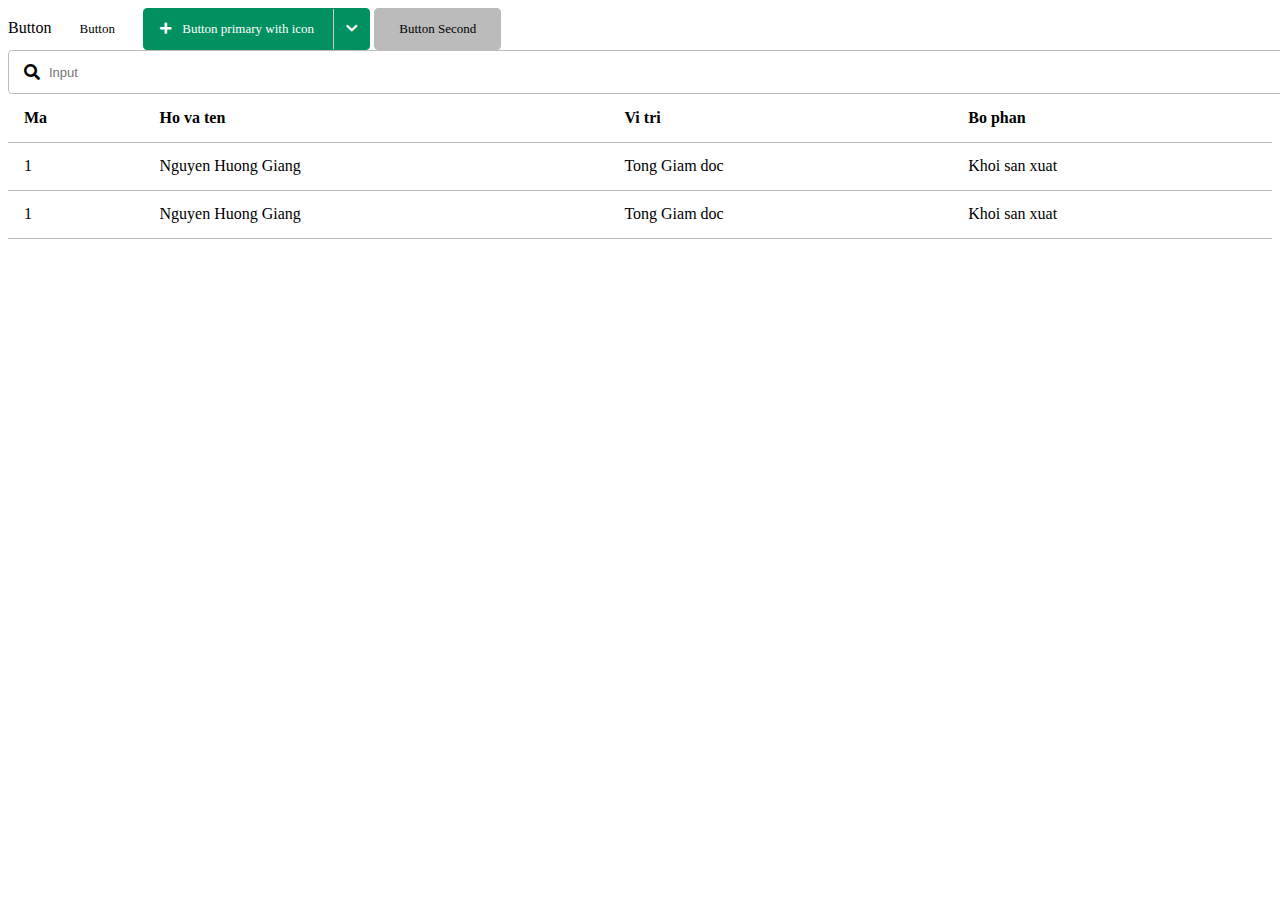
<file: UI/index.html>
﻿<!DOCTYPE html>
<html>

<head>
    <meta charset="utf-8" />
    <title></title>
    <link href="content/font/fontawesome-5.15.1/css/fontawesome.min.css" rel="stylesheet" />
    <link href="content/font/fontawesome-5.15.1/css/solid.css" rel="stylesheet" />
    <link rel="stylesheet" href="css/components/button.css">
    <link rel="stylesheet" href="css/components/field-input.css">
    <link rel="stylesheet" href="css/components/table.css">
</head>

<body>
    <label>Button</label>
    <div class="btn">Button</div>
    <div class="btn btn-primary has-icon">
        <div class="btn-icon-left fas fa-plus"></div>
        <div class="btn-text">Button primary with icon</div>
        <div class="btn-icon-right fas fa-chevron-down"></div>
    </div>
    <div class="btn btn-second">Button Second</div>
    <div class="field-input has-icon-left">
        <span class="icon-left fas fa-search"></span>
        <input type="text" class="input" placeholder="Input">
    </div>

    <table class="table">
        <thead>
            <tr>
                <th>Ma</th>
                <th>Ho va ten</th>
                <th>Vi tri</th>
                <th>Bo phan</th>
            </tr>
        </thead>
        <tbody>
            <tr>
                <td>1</td>
                <td>Nguyen Huong Giang</td>
                <td>Tong Giam doc</td>
                <td>Khoi san xuat</td>
            </tr>
            <tr>
                <td>1</td>
                <td>Nguyen Huong Giang</td>
                <td>Tong Giam doc</td>
                <td>Khoi san xuat</td>
            </tr>
        </tbody>
    </table>
</body>

</html>
</file>
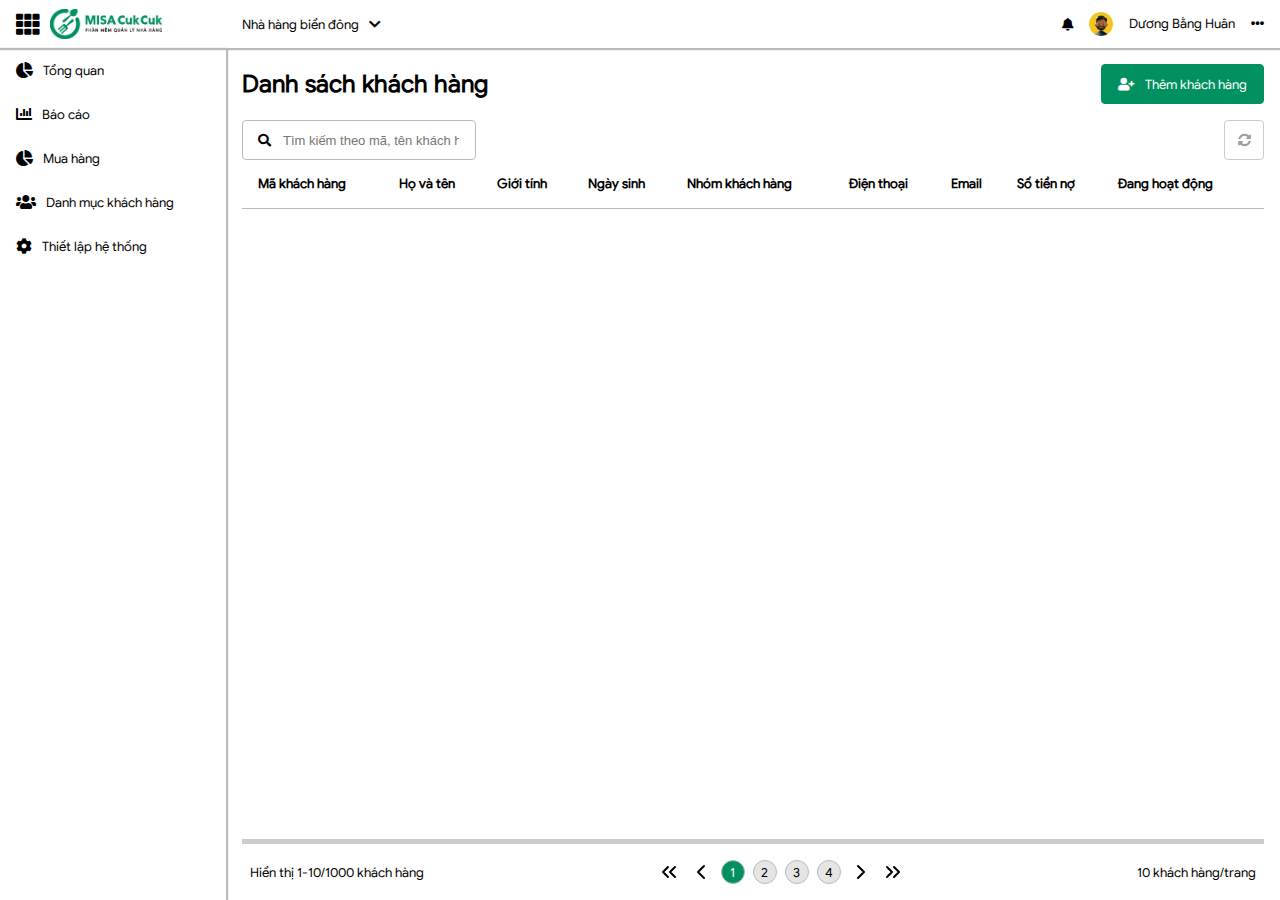
<file: UI/page/customer.html>
<!DOCTYPE html>
<html>

<head>
    <meta charset="utf-8" />
    <title></title>
    <link href="../content/font/fontawesome-5.15.1/css/fontawesome.min.css" rel="stylesheet" />
    <link href="../content/font/fontawesome-5.15.1/css/solid.css" rel="stylesheet" />
    <link href="../css/main.css" rel="stylesheet" />
    <link href="../css/components/field-input.css" rel="stylesheet" />
    <link rel="stylesheet" href="../css/components/dropdown.css">
    <link rel="stylesheet" href="../css/components/table.css">
    <link rel="stylesheet" href="../css/components/pagination.css">
    <link rel="stylesheet" href="../css/components/dialog.css">
    <link href="../css/layout/content.css" rel="stylesheet" />
    <link href="../css/layout/header.css" rel="stylesheet" />
    <link href="../css/layout/navbar.css" rel="stylesheet" />
    <link rel="stylesheet" href="../css/layout/grid.css">
</head>

<body>
    <div class="header">
        <div class="logo-box">
            <div class="toggle fas fa-th"></div>
            <div class="logo"></div>
        </div>
        <div class="header-toolbar">
            <div class="header-toolbar-left">
                <div class="dropdown">
                    <div class="dropdown-toggle">
                        <div class="header-left-text">Nhà hàng biển đông</div>
                        <div class="header-left-icon fas fa-chevron-down"></div>
                    </div>
                    <div class="dropdown-content hide">
                        <div class="dropdown-item">Nhà hàng biển đông</div>
                        <div class="dropdown-item">Nhà hàng biển đông</div>
                    </div>
                </div>
            </div>
            <div class="header-toolbar-right">
                <div class="fas fa-bell"></div>
                <div class="avatar"></div>
                <div class="name">Dương Bằng Huân</div>
                <div class="dropdown">
                    <div class="dropdown-toggle">
                        <div class="fas fa-ellipsis-h option" style="line-height: 48px;"></div>
                    </div>
                    <div class="dropdown-content dropdown-right hide">
                        <div class="dropdown-item">Trang cá nhân</div>
                        <div class="dropdown-item">Đăng xuất</div>
                    </div>
                </div>
            </div>
        </div>
    </div>

    <div class="navbar">

        <div class="navbar-content">
            <a class="navbar-item" href="#">
                <div class="navbar-item-icon fas fa-chart-pie"> </div>
                <div class="navbar-item-text">Tổng quan</div>
            </a>

            <a class="navbar-item" href="#">
                <div class="navbar-item-icon fas fa-chart-bar"> </div>
                <div class="navbar-item-text">Báo cáo</div>
            </a>

            <a class="navbar-item" href="#">
                <div class="navbar-item-icon fas fa-chart-pie"> </div>
                <div class="navbar-item-text">Mua hàng</div>
            </a>

            <a class="navbar-item" href="#">
                <div class="navbar-item-icon fas fa-users"> </div>
                <div class="navbar-item-text">Danh mục khách hàng</div>
            </a>

            <a class="navbar-item" href="#">
                <div class="navbar-item-icon fas fa-cog"> </div>
                <div class="navbar-item-text">Thiết lập hệ thống</div>
            </a>
        </div>
    </div>

    <div class="content">
        <div class="title-box">
            <div class="title">Danh sách khách hàng</div>
            <div id="btnAdd" class="btn btn-primary has-icon">
                <div class="btn-icon-left fas fa-user-plus"></div>
                <div class="btn-text">Thêm khách hàng</div>
            </div>
        </div>
        <div class="toolbar">
            <div class="field-input has-icon-left">
                <span class="icon-left fas fa-search"></span>
                <input type="text" class="input" placeholder="Tìm kiếm theo mã, tên khách hàng">
            </div>
            <div id="btnRefresh" class="fas fa-sync-alt btn-icon"></div>
        </div>
        <div class="data">
            <table id="tblListCustomer" class="table">
                <thead>
                    <tr>
                        <th>Mã khách hàng</th>
                        <th>Họ và tên</th>
                        <th>Giới tính</th>
                        <th>Ngày sinh</th>
                        <th>Nhóm khách hàng</th>
                        <th>Điện thoại</th>
                        <th>Email</th>
                        <th>Số tiền nợ</th>
                        <th>Đang hoạt động</th>
                    </tr>
                </thead>
                <tbody>

                </tbody>
            </table>
        </div>

        <div class="footer">
            <div>
                Hiển thị 1-10/1000 khách hàng
            </div>
            <div class="pagination">
                <div class="pagination-item first-page"></div>
                <div class="pagination-item prev-page"></div>
                <div class="pagination-item active">1</div>
                <div class="pagination-item">2</div>
                <div class="pagination-item">3</div>
                <div class="pagination-item">4</div>
                <div class="pagination-item next-page"></div>
                <div class="pagination-item last-page"></div>
            </div>
            <div>10 khách hàng/trang</div>
        </div>
    </div>

    <div class="dialog hide">
        <div class="dialog-content">
            <form id="customerForm" method="POST">
                <div class="dialog-header">
                    <div class="dialog-title">Thông tin khách hàng</div>
                    <div class="dialog-close-button">&#x2715;</div>
                </div>
                <div class="dialog-body">

                    <div class="row">
                        <div class="col-4 p-1 avatar-box">
                            <div class="avatar-input"></div>
                            <div class="has-text-centered">Vui lòng chọn ảnh có định dạng</div>
                            <div class="has-text-bold has-text-centered">.jpg, .jpeg, .png, .gif</div>
                        </div>
                        <div class="col-4 px-1">
                            <div class="field-input mt-1">
                                <label class="label" for="">Mã khách hàng (<span class="important">*</span>)</label>
                                <input type="text" class="input" name="CustomerCode">
                            </div>
                            <div class="field-input mt-1">
                                <label class="label" for="">Mã thẻ thành viên</label>
                                <input type="text" class="input" name="">
                            </div>
                            <div class="field-input mt-1">
                                <label class="label" for="">Ngày sinh</label>
                                <input type="date" class="input" name="DateOfBirth">
                            </div>
                        </div>
                        <div class="col-4 px-1">
                            <div class="field-input mt-1">
                                <label class="label" for="">Họ và tên (<span class="important">*</span>)</label>
                                <input type="text" class="input" name="FullName">
                            </div>
                            <div class="field-input mt-1">
                                <label class="label" for="">Nhóm khách hàng</label>
                                <select class="input" name="CustomerGroupId">
                                    <option value=""></option>
                                </select>
                            </div>
                            <div class="field-input mt-1">
                                <label class="label" for="">Giới tính</label>
                                <div class="btn-radio">
                                    <input type="radio" name="Gender" value="1">
                                    <label for="">Nam</label>
                                </div>
                                <div class="btn-radio">
                                    <input type="radio" name="Gender" value="0">
                                    <label for="">Nữ</label>
                                </div>
                                <div class="btn-radio">
                                    <input type="radio" name="Gender" value="2">
                                    <label for="">Khác</label>
                                </div>
                            </div>
                        </div>
                    </div>
                    <div class="row mt-1">
                        <div class="col-8">
                            <div class="field-input px-1">
                                <label for="">Email</label>
                                <input type="email" name="Email" id="" class="input" placeholder="example@domain.com">
                            </div>
                        </div>
                        <div class="col-4">
                            <div class="field-input px-1">
                                <label for="">Số điện thoại (<span class="important">*</span>)</label>
                                <input type="text" class="input" name="PhoneNumber">
                            </div>
                        </div>
                    </div>
                    <div class="row mt-1">
                        <div class="col-8">
                            <div class="field-input px-1">
                                <label for="">Tên công ty</label>
                                <input type="text" name="CompanyName" id="" class="input">
                            </div>
                        </div>
                        <div class="col-4">
                            <div class="field-input px-1">
                                <label for="">Mã số thuế</label>
                                <input type="text" class="input" placeholder="Mã số thuế của công ty" name="CompanyTaxCode">
                            </div>
                        </div>
                    </div>
                    <div class="field-input mt-1 px-1">
                        <label for="">Địa chỉ</label>
                        <input type="text" class="input" name="Address">
                    </div>

                </div>
                <div class="dialog-footer">
                    <div class="flex flex-right">
                        <div class="btn mr-2">Hủy</div>
                        <button type="submit" id="btnSave" class="btn btn-primary has-icon mr-2">
                            <div class="btn-icon-left fas fa-save"></div>
                            <div class="btn-text">Lưu</div>
                        </button>
                    </div>
                </div>
            </form>
        </div>
    </div>

    <script src="../lib/jquery.min.js"></script>
    <script src="../js/page/customer.js"></script>
</body>

</html>
</file>
<file: UI/css/components/button.css>
/* Button primary */

.btn {
    border-radius: 4px;
    height: 40px;
    line-height: 40px;
    font-size: 13px;
    padding-left: 24px;
    padding-right: 24px;
    text-align: center;
    display: inline-block;
    cursor: pointer;
}

.btn.btn-primary {
    background-color: #019160;
    border: 1px solid #019160;
    color: #ffffff;
}

.btn.btn-primary:hover {
    background-color: #2FBE8E;
}

.btn.btn-primary:active {
    background-color: #01B075;
}


/* Button icon */

.btn.has-icon {
    padding-left: 0;
    padding-right: 0;
}

.btn.has-icon>div {
    display: inline-block;
    line-height: 40px;
}

.btn.has-icon .btn-icon-left {
    padding-left: 16px;
    padding-right: 8px;
}

.btn.has-icon .btn-text {
    padding-right: 16px;
}

.btn.has-icon .btn-icon-right {
    padding-left: 12px;
    padding-right: 12px;
    border-left: 1px solid #ccc;
}


/* Button seconds */

.btn.btn-second {
    border: 1px solid #bbbbbb;
    color: #000;
    background-color: #bbbbbb;
}

.btn.btn-second:hover {
    background-color: #e9ebee;
}

.btn.btn-second:active {
    background-color: #01B075;
}


/* Button Icon without text */

.btn-icon {
    border: 1px solid #ccc;
    border-radius: 4px;
    width: 40px;
    height: 40px;
    line-height: 40px;
    text-align: center;
    color: #9d9d9d;
    cursor: pointer;
}

.btn-icon:hover {
    background-color: #e8e8e8;
}
</file>
<file: UI/css/components/field-input.css>
/* input, select */

.field-input .label {
    font-size: 13px;
    padding-bottom: 4px;
    display: block;
}

.field-input .important {
    color: #f20;
}

.field-input .input {
    border: 1px solid #bbbbbb;
    border-radius: 4px;
    height: 40px;
    color: #000;
    font-size: 13px;
    padding-left: 16px;
    padding-right: 16px;
    width: 100%;
}

.field-input .input:focus {
    border-color: #019160;
    outline: none;
    color: #000;
}

.field-input.has-icon-left {
    position: relative;
}

.field-input.has-icon-left .icon-left {
    position: absolute;
    top: 14px;
    height: 16px;
    width: 16px;
    margin-left: 16px;
    margin-right: 8px;
}

.field-input.has-icon-left .input {
    padding-left: 40px;
}


/* button radio */

.btn-radio {
    display: inline-flex;
    align-items: center;
    height: 40px;
    line-height: 20px;
    margin-left: 4px;
    margin-right: 4px;
}

.btn-radio input[type="radio"] {
    width: 20px;
    height: 20px;
    margin: 0;
}

.btn-radio label {
    display: inline-block;
    margin-left: 4px;
}


/* .input::-ms-input-placeholder,
.input::-webkit-input-placeholder,
.input::placeholder {
    font-size: 11px;
} */
</file>
<file: UI/css/components/table.css>
.table {
    width: 100%;
    border-collapse: collapse;
}

.table tr {
    border-bottom: 1px solid #bbbbbb;
    height: 48px;
}

.table thead tr {
    text-align: left;
}

.table tbody tr:hover {
    background-color: #e8e8e8;
    cursor: pointer;
}

.table th,
.table td {
    padding-left: 10px;
    padding-right: 10px;
}

.table th:first-child,
.table td:first-child {
    padding-left: 16px;
}

.table th:last-child,
.table th:last-child {
    padding-right: 16px;
}


/* .table tr th,
.table tr td {
    margin-left: 10px;
} */
</file>
<file: UI/css/main.css>
@import url('components/button.css');
* {
    box-sizing: border-box;
}

body {
    font-family: GoogleSans-Regular;
    font-size: 13px;
    margin: 0;
}

.hide {
    display: none !important;
}


/* Spacing */

.p-1 {
    padding: 8px;
}

.px-1 {
    padding-left: 8px;
    padding-right: 8px;
}

.mt-1 {
    margin-top: 8px;
}

.mr-2 {
    margin-right: 16px;
}


/* Text decoration */

.has-text-centered {
    text-align: center;
}

.has-text-right {
    text-align: right;
}

.has-text-bold {
    font-weight: bold;
}

@font-face {
    font-family: 'GoogleSans-Regular';
    src: url('../content/font/GoogleSans-Regular.otf') format('opentype');
}

@font-face {
    font-family: 'GoogleSans-Bold';
    src: url('../content/font/GoogleSans-Bold.otf') format('opentype');
}

@font-face {
    font-family: 'GoogleSans-Italic';
    src: url('../content/font/GoogleSans-Italic.otf') format('opentype');
}

@font-face {
    font-family: 'GoogleSans-BlackItalic';
    src: url('../content/font/GoogleSans-BlackItalic.otf') format('opentype');
}
</file>
<file: UI/css/components/dropdown.css>
.dropdown {
    position: relative;
    height: 100%;
}

.dropdown .dropdown-toggle {
    display: flex;
    align-items: center;
    cursor: pointer;
    height: 100%;
}

.dropdown-content {
    overflow: auto;
    position: absolute;
    /* top: 48px; */
    background-color: #fff;
    z-index: 1000;
    min-width: 160px;
    border: 1px solid #bbbbbb;
    border-radius: 0 0 4px 4px;
}

.dropdown .dropdown-content.dropdown-right {
    right: 0;
}

.dropdown .dropdown-item {
    height: 40px;
    line-height: 40px;
    padding-left: 16px;
    padding-right: 16px;
    display: block;
    cursor: pointer;
}

.dropdown .dropdown-item:hover {
    background-color: #e5e5e5;
}
</file>
<file: UI/css/components/pagination.css>
.pagination {
    height: 56px;
    display: flex;
    flex-direction: row;
    justify-content: center;
    align-items: center;
}

.pagination .pagination-item {
    border: 1px solid #bbbbbb;
    background-color: #e5e5e5;
    border-radius: 24px;
    height: 24px;
    width: 24px;
    line-height: 24px;
    text-align: center;
    margin-left: 4px;
    margin-right: 4px;
    cursor: pointer;
}

.pagination .pagination-item.active,
.pagination .pagination-item:focus {
    background-color: #019160;
    color: #fff;
}

.pagination .pagination-item:hover {
    background-color: #fff;
    color: #000;
}

.pagination .first-page {
    background-image: url('../../content/icon/btn-firstpage.svg');
    background-size: contain;
    background-position: center;
    background-repeat: no-repeat;
    height: 24px;
    width: 24px;
    background-color: transparent;
    border: none;
}

.pagination .prev-page {
    background-image: url('../../content/icon/btn-prev-page.svg');
    background-size: contain;
    background-position: center;
    background-repeat: no-repeat;
    height: 24px;
    width: 24px;
    background-color: transparent;
    border: none;
}

.pagination .next-page {
    background-image: url('../../content/icon/btn-next-page.svg');
    background-size: contain;
    background-position: center;
    background-repeat: no-repeat;
    height: 24px;
    width: 24px;
    background-color: transparent;
    border: none;
}

.pagination .last-page {
    background-image: url('../../content/icon/btn-lastpage.svg');
    background-size: contain;
    background-position: center;
    background-repeat: no-repeat;
    height: 24px;
    width: 24px;
    background-color: transparent;
    border: none;
}
</file>
<file: UI/css/components/dialog.css>
.dialog {
    position: fixed;
    top: 0;
    left: 0;
    right: 0;
    bottom: 0;
    background-color: #000;
    background-color: rgba(0, 0, 0, 0.4);
    display: flex;
    align-items: center;
    justify-content: center;
}

.dialog .dialog-content {
    width: 700px;
    border-radius: 4px;
    background-color: #fff;
}

.dialog .dialog-content .dialog-header {
    padding: 24px 24px 0 24px;
    position: relative;
}

.dialog .dialog-content .dialog-body {
    padding: 24px;
}

.dialog .dialog-content .dialog-title {
    font-size: 20px;
    font-weight: bold;
}

.dialog .dialog-content .dialog-close-button {
    position: absolute;
    height: 40px;
    width: 40px;
    right: 0;
    top: 0;
    text-align: center;
    line-height: 40px;
    border-bottom-left-radius: 4px;
    cursor: pointer;
}

.dialog .dialog-content .dialog-close-button:hover {
    background-color: #bbbbbb;
}

.dialog .dialog-body .avatar-box {
    display: flex;
    flex-direction: column;
    justify-content: center;
    align-items: center;
}

.dialog .dialog-content .dialog-footer {
    background-color: #bbbbbb;
    height: 60px;
    display: flex;
    align-items: center;
    justify-content: flex-end;
    padding-right: 16px;
}


/* Form Dialog */

.avatar-input {
    background-image: url('../../content/img/default-avatar.jpg');
    background-size: contain;
    background-position: center;
    background-repeat: no-repeat;
    width: 150px;
    height: 150px;
    border-radius: 50%;
    border: 1px solid #bbbbbb;
    cursor: pointer;
}
</file>
<file: UI/css/layout/content.css>
.content {
    position: absolute;
    top: 48px;
    left: 226px;
    bottom: 0;
    right: 0;
    padding: 16px;
    transition: left 0.5s;
}

.content .title-box {
    display: flex;
    justify-content: space-between;
    align-items: center;
}

.content .title-box .title {
    font-size: 24px;
    font-weight: bold;
}

.content .toolbar {
    display: flex;
    flex-direction: row;
    justify-content: space-between;
    margin-top: 16px;
}

.content .toolbar .icon-refresh {
    background-image: url('../../content/icon/refresh.png');
    height: 40px;
    width: 40px;
    background-position: center;
    background-repeat: no-repeat;
    border: 1px solid #ccc;
    border-radius: 4px;
}

.content .data {
    overflow: auto;
    height: calc(100% - 56px - 100px);
}

.content .footer {
    position: absolute;
    bottom: 0;
    left: 16px;
    right: 16px;
    display: flex;
    justify-content: space-between;
    align-items: center;
    border-top: 5px solid #ccc;
    padding: 0 8px;
}


/* Content navbar toggle */

.navbar.navbar-toggle+.content {
    left: 52px;
}
</file>
<file: UI/css/layout/header.css>
﻿.header {
    width: 100vw;
    height: 48px;
    display: flex;
    align-items: center;
    box-shadow: 1px 0 1px 2px #bbbbbb;
}

.header .logo-box {
    width: 226px;
    height: 48px;
    display: flex;
    align-items: center;
    cursor: pointer;
}

.header .logo-box .toggle {
    margin-left: 16px;
    flex-shrink: 0;
    font-size: 24px;
}

.header .logo-box .logo {
    margin-left: 10px;
    height: 30px;
    width: 100%;
    flex-shrink: 0;
    background-image: url('../../content/img/cukcuk-logo.png');
    background-size: contain;
    background-repeat: no-repeat;
}

.header .header-toolbar {
    display: flex;
    flex: 1;
    justify-content: space-between;
    align-items: center;
    height: 100%;
}

.header .header-toolbar-left {
    display: flex;
    align-items: center;
    cursor: pointer;
    height: 100%;
}

.header .header-left-text {
    margin-left: 16px;
}

.header .header-left-icon {
    margin-left: 10px;
    color: #000;
    margin-right: 12px;
}

.header .header-toolbar-right {
    line-height: 24px;
    display: flex;
    align-items: center;
    height: 100%;
}

.header .header-toolbar-right .avatar {
    display: inline-block;
    margin-left: 16px;
    background-image: url('../../content/icon/avatar-default.png');
    background-size: contain;
    background-position: center;
    background-repeat: no-repeat;
    height: 24px;
    width: 24px;
}

.header .header-toolbar-right .name {
    margin-left: 16px;
}

.header .header-toolbar-right .option {
    margin-left: 16px;
    margin-right: 16px;
}
</file>
<file: UI/css/layout/navbar.css>
﻿.navbar {
    width: 226px;
    height: calc(100vh - 48px);
    box-shadow: 1px 1px 1px 1px #bbbbbb;
    transition: width 0.5s;
}

.navbar .navbar-content {
    width: 100%;
}

.navbar .navbar-item {
    display: flex;
    align-items: center;
    height: 44px;
    color: #000;
    cursor: pointer;
    text-decoration: none;
}

.navbar .navbar-item:focus {
    background-color: #019160;
    color: #fff;
}

.navbar .navbar-item:hover {
    background-color: #e5e5e5;
    color: #000;
}

.navbar .navbar-item .navbar-item-icon {
    margin-left: 16px;
    flex-shrink: 0;
    font-size: 16px;
}

.navbar .navbar-item .navbar-item-text {
    margin-left: 10px;
}


/* Navbar toggle */

.navbar.navbar-toggle {
    width: 52px;
}

.navbar.navbar-toggle .navbar-item-text {
    display: none;
}
</file>
<file: UI/css/layout/grid.css>
.row::after {
    content: "";
    clear: both;
    display: table;
}

.col-1 {
    width: 8.33%;
}

.col-2 {
    width: 16.66%;
}

.col-3 {
    width: 25%;
}

.col-4 {
    width: 33.33%;
}

.col-5 {
    width: 41.66%;
}

.col-6 {
    width: 50%;
}

.col-7 {
    width: 58.33%;
}

.col-8 {
    width: 66.66%;
}

.col-9 {
    width: 75%;
}

.col-10 {
    width: 83.33%;
}

.col-11 {
    width: 91.66%;
}

.col-12 {
    width: 100%;
}

[class*="col-"] {
    float: left;
}
</file>
<file: UI/content/font/fontawesome-5.15.1/css/solid.css>
/*!
 * Font Awesome Free 5.15.1 by @fontawesome - https://fontawesome.com
 * License - https://fontawesome.com/license/free (Icons: CC BY 4.0, Fonts: SIL OFL 1.1, Code: MIT License)
 */
@font-face {
  font-family: 'Font Awesome 5 Free';
  font-style: normal;
  font-weight: 900;
  font-display: block;
  src: url("../webfonts/fa-solid-900.eot");
  src: url("../webfonts/fa-solid-900.eot?#iefix") format("embedded-opentype"), url("../webfonts/fa-solid-900.woff2") format("woff2"), url("../webfonts/fa-solid-900.woff") format("woff"), url("../webfonts/fa-solid-900.ttf") format("truetype"), url("../webfonts/fa-solid-900.svg#fontawesome") format("svg"); }

.fa,
.fas {
  font-family: 'Font Awesome 5 Free';
  font-weight: 900; }
</file>
